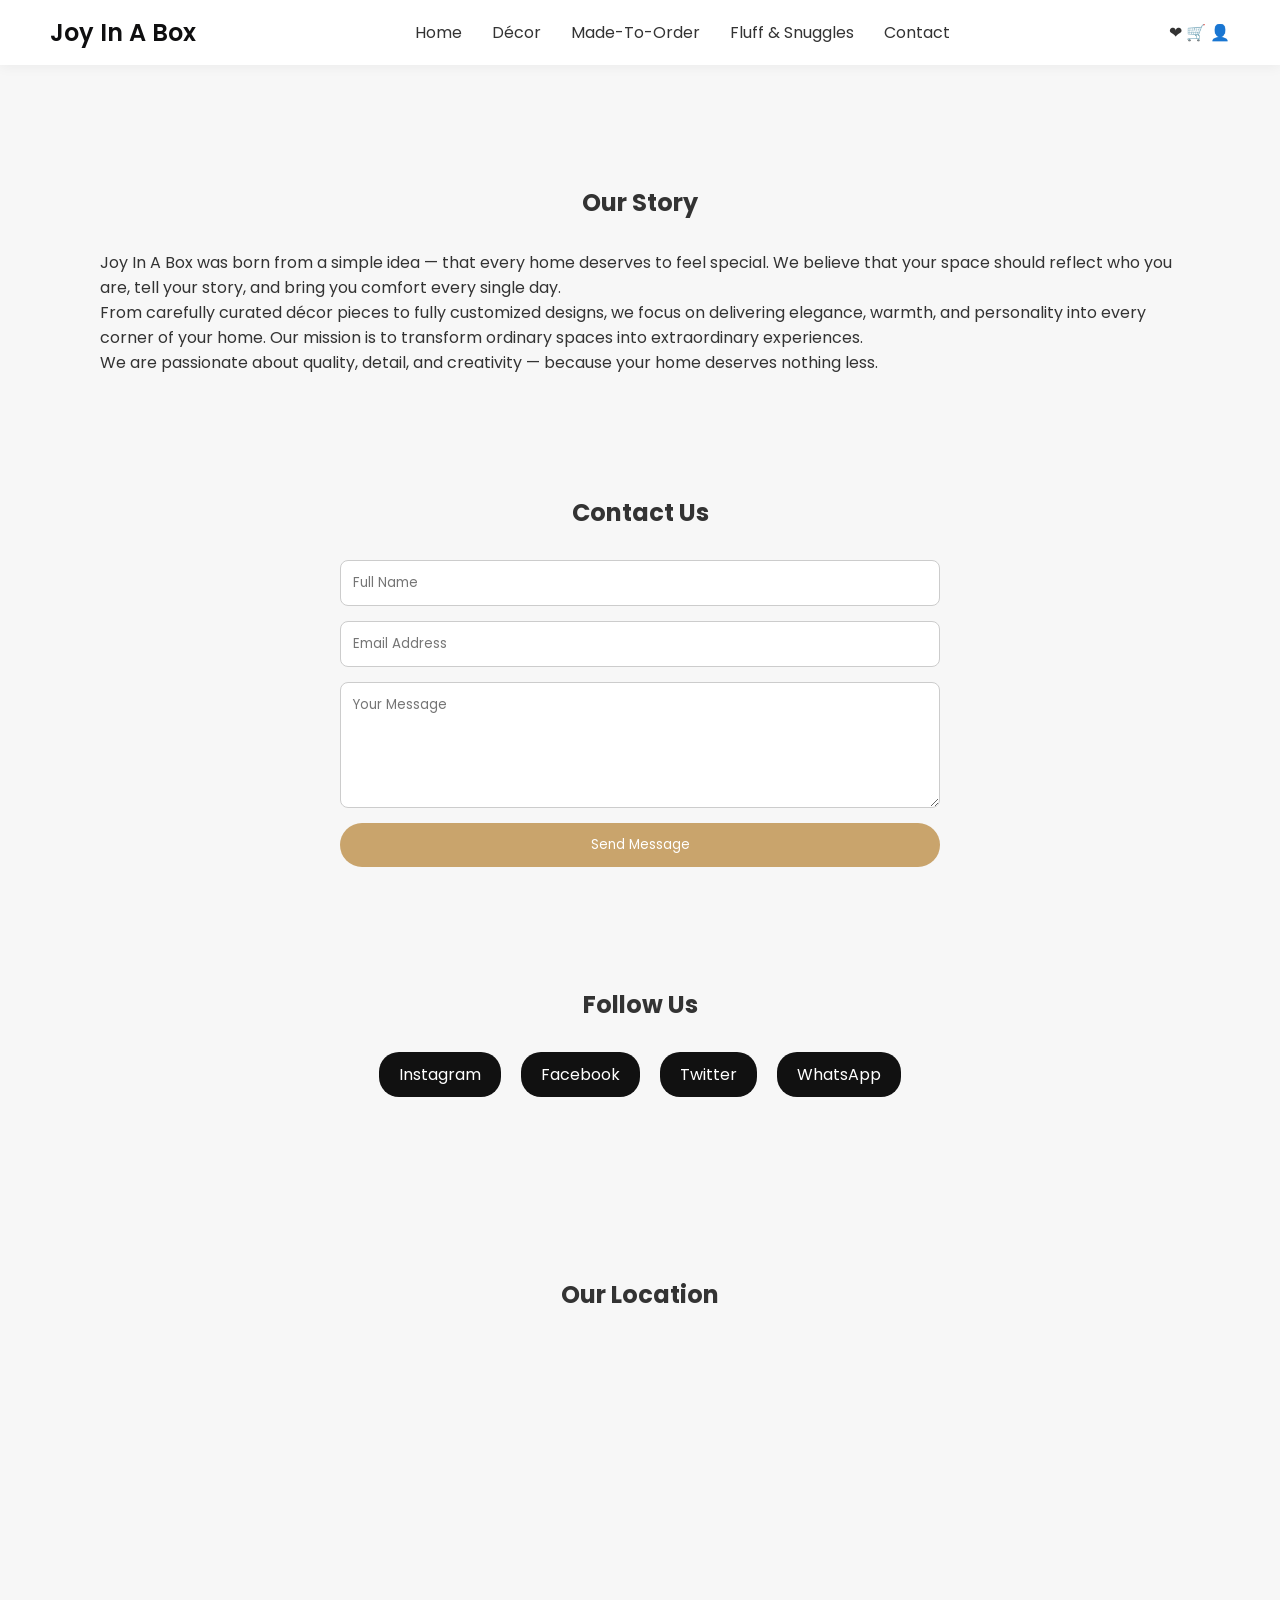
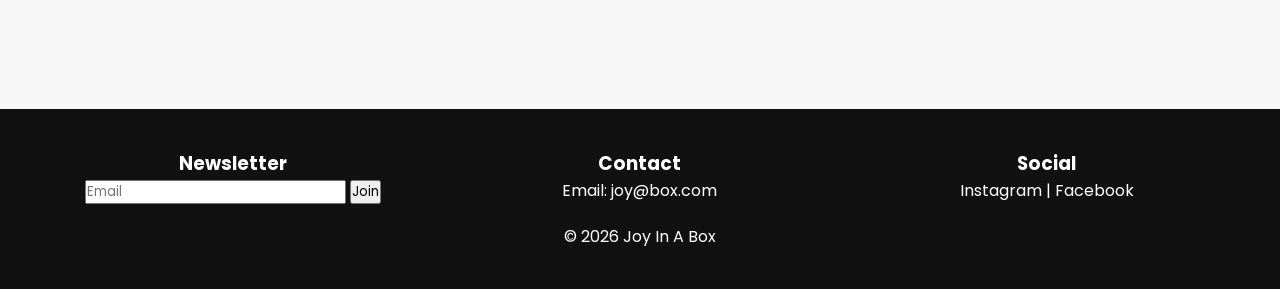
<file: contact.html>
<!DOCTYPE html>
<html>
<head><title>Contact</title><link rel="stylesheet" href="styles.css"></head>
<body>
<header>
    <div class="logo"><a href="index.html">Joy In A Box</a></div>
        <nav id="navMenu">
            <div class="menu-toggle" onclick="toggleMenu()">☰</div>
            <ul>
                <li><a href="index.html">Home</a></li>
                <li><a href="decor.html">Décor</a></li>
                <li><a href="made-to-order.html">Made-To-Order</a></li>
                <li><a href="fluff.html">Fluff & Snuggles</a></li>
                <li><a href="contact.html">Contact</a></li>
            </ul>
        </nav>
    <div class="icons">❤ 🛒 👤</div>
</header>
<section class="section">
    <section class="section">
        <h2>Our Story</h2>
        <p>
        Joy In A Box was born from a simple idea — that every home deserves to feel special.
        We believe that your space should reflect who you are, tell your story, and bring you comfort every single day.
        </p>

        <p>
        From carefully curated décor pieces to fully customized designs, we focus on delivering elegance,
        warmth, and personality into every corner of your home. Our mission is to transform ordinary spaces
        into extraordinary experiences.
        </p>

        <p>
        We are passionate about quality, detail, and creativity — because your home deserves nothing less.
        </p>
    </section>
    <section class="section">
        <h2>Contact Us</h2>

        <form class="contact-form">
            <input type="text" placeholder="Full Name" required>
            <input type="email" placeholder="Email Address" required>
            <textarea placeholder="Your Message" rows="5" required></textarea>
            <button type="submit">Send Message</button>
        </form>
  </section>
  <section class="section">
  <h2>Follow Us</h2>
  <div class="socials">
    <a href="#">Instagram</a>
    <a href="#">Facebook</a>
    <a href="#">Twitter</a>
    <a href="#">WhatsApp</a>
  </div>
</section>
</section>
<section class="section">
  <h2>Our Location</h2>
  <iframe 
    src="https://www.google.com/maps?q=Maseru,Lesotho&output=embed"
    width="100%" 
    height="300" 
    style="border:0;" 
    allowfullscreen="" 
    loading="lazy">
  </iframe>
</section>
<footer>
    <div class="footer-grid">
        <div>
            <h3>Newsletter</h3>
            <input type="email" placeholder="Email">
            <button>Join</button>
        </div>
        <div>
            <h3>Contact</h3>
            <p>Email: joy@box.com</p>
        </div>
        <div>
            <h3>Social</h3>
            <p>Instagram | Facebook</p>
        </div>
    </div>
    <p>© 2026 Joy In A Box</p>
</footer>
</body>
</html>
</file>
<file: styles.css>
@import url('https://fonts.googleapis.com/css2?family=Poppins:wght@300;400;500;600;700&display=swap');

:root{
  --primary:#0f0f10;
  --accent:#c9a46c;
  --bg:#f7f7f7;
  --white:#ffffff;
  --text:#333;
}

*{
    margin:0;
    padding:0;
    box-sizing:border-box;
    font-family:'Poppins',sans-serif
}

body{
    background:var(--bg);
    color:var(--text)
}

header{
    position:sticky;
    top:0;
    display:flex;
    justify-content:space-between;
    align-items:center;
    padding:15px 50px;
    background:#fff;
    box-shadow:0 2px 12px rgba(0,0,0,0.05);
    z-index:1000
}
.logo a{
    text-decoration:none;
    color:var(--primary);
    font-weight:600;
    font-size:1.5rem
}
nav ul{
    display:flex;
    list-style:none
}
nav li{
    margin:0 15px
}
nav a{
    text-decoration:none;
    color:var(--text);
    transition:.3s
}
nav a:hover{
    color:var(--accent)
}
.icons{
    display:flex;
    gap:15px
}

@keyframes fadeIn {
  from { opacity: 0; transform: translateY(20px); }
  to { opacity: 1; }
}


.hero{
    height:90vh;
    background:url('images/4.jpg') center/cover;
    display:flex;
    align-items:center;
    justify-content:center;
    text-align:center;
    color:white
}

.hero-content {
  display: flex;
  flex-direction: column;   /* 🔥 THIS FIXES HORIZONTAL ISSUE */
  align-items: center;
  text-align: center;
  gap: 15px;
  max-width: 600px;
}
.hero-content p {
  font-size: 1.2rem;
  color: #050505;
}

.hero h1{
    font-size:3rem;
    animation: fadeIn 2s
}


.section{padding:60px 50px}
.section h2{
    text-align:center;
    margin-bottom:30px
}

.grid{
    display:grid;
    grid-template-columns:repeat(auto-fit,minmax(250px,1fr));
    gap:20px
}
.card{
    background:#fff;
    border-radius:10px;
    overflow:hidden;
    box-shadow:0 5px 15px rgba(0,0,0,0.1);
    transition:.3s
}
.card:hover{transform:translateY(-8px)}
.card img{
    width:100%;
    height:220px;
    object-fit:cover
}
.card-content{padding:15px}
.card-content p {
  font-size: 0.9rem;
  margin: 8px 0;
}

.card img {
  height: 240px;
  object-fit: cover;
  transition: 0.4s;
}

.card:hover img {
  transform: scale(1.05); /* 🔥 zoom effect */
}

.price {
  color: var(--accent);
  font-weight: 600;
}

.btn {
  display: inline-block;
  margin-top: 10px;
  padding: 8px 15px;
  background: var(--accent);
  color: white;
  text-decoration: none;
  border-radius: 20px;
}

.process{
    display:flex;
    flex-wrap:wrap;
    gap:20px
}
.process div{
    flex:1;
    background:#fff;
    padding:20px;
    border-radius:10px;
    text-align:center
}

.step {
  background: white;
  border-radius: 12px;
  overflow: hidden;
  text-align: center;
  padding-bottom: 15px;
  transition: 0.3s;
}

.step img {
  width: 100%;
  height: 180px;
  object-fit: cover;
}

.step:hover {
  transform: translateY(-8px);
}

.contact-form {
  max-width: 600px;
  margin: auto;
  display: flex;
  flex-direction: column;
  gap: 15px;
}

.contact-form input,
.contact-form textarea {
  padding: 12px;
  border-radius: 8px;
  border: 1px solid #ccc;
}

.contact-form button {
  background: var(--accent);
  color: white;
  padding: 12px;
  border-radius: 25px;
  border: none;
}

.socials {
  display: flex;
  justify-content: center;
  gap: 20px;
}

.socials a {
  text-decoration: none;
  padding: 10px 20px;
  background: #111;
  color: white;
  border-radius: 20px;
  transition: 0.3s;
}

.socials a:hover {
  background: var(--accent);
}

footer{
    background:#111;
    color:#fff;
    padding:40px;
    text-align:center
}
.footer-grid{display:grid;
    grid-template-columns:repeat(auto-fit,minmax(200px,1fr));
    gap:20px;
    margin-bottom:20px
}

.float{
    position:fixed;
    bottom:20px;
    right:20px;
    display:flex;
    flex-direction:column;
    gap:10px
}
.floata{
    background:var(--accent);
    color:white;
    padding:12px;
    border-radius:50%;
    text-decoration:none
}

@media(max-width:768px){
    header{
        flex-direction:column
    }
    nav ul{
        flex-wrap:wrap
    }
}

.menu-toggle {
  display: none;
  font-size: 1.8rem;
  cursor: pointer;
}

@media(max-width:768px){
  nav {
    display: none;
    width: 100%;
  }

  nav.active {
    display: block;
  }

  nav ul {
    flex-direction: column;
    text-align: center;
  }

  .menu-toggle {
    display: block;
  }
}

html {
  scroll-behavior: smooth;
}
</file>
